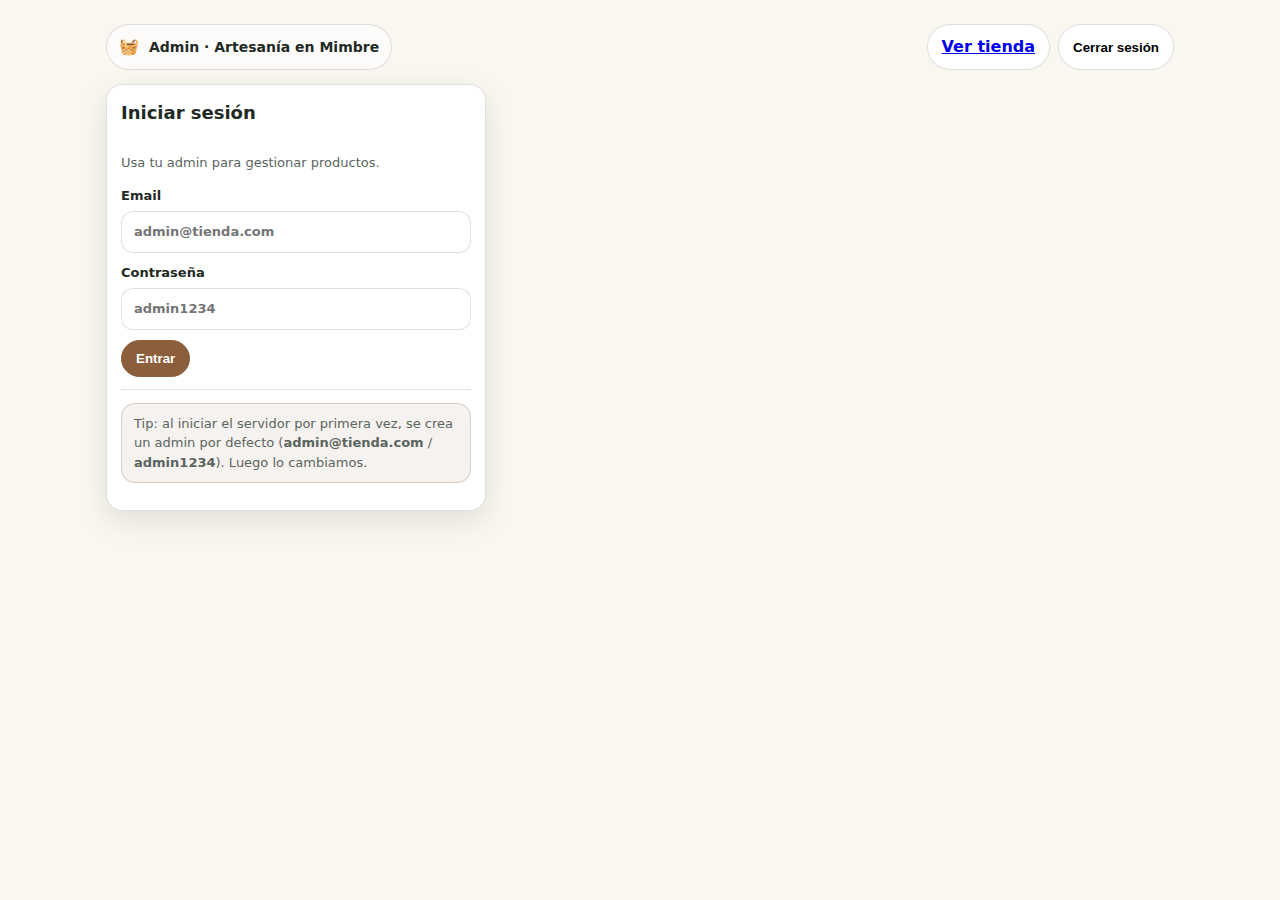
<file: admin.html>
<!doctype html>
<html lang="es">
<head>
  <meta charset="utf-8" />
  <meta name="viewport" content="width=device-width,initial-scale=1" />
  <title>Admin | Tienda de Mimbre</title>
  <style>
    :root{
      --bg:#FAF6F0;
      --card:#fff;
      --text:#1f2a24;
      --muted:#5b655f;
      --primary:#8B5E3C;
      --border:rgba(0,0,0,.12);
      --radius:16px;
      --shadow:0 10px 30px rgba(0,0,0,.10);
    }
    *{ box-sizing:border-box; }
    body{
      margin:0;
      font-family:system-ui,-apple-system,Segoe UI,Roboto,Arial;
      background:var(--bg);
      color:var(--text);
      line-height:1.5;
    }
    .container{ max-width:1100px; margin:auto; padding:24px 16px; }
    .top{
      display:flex; align-items:center; justify-content:space-between;
      gap:12px; flex-wrap:wrap;
      margin-bottom:14px;
    }
    .brand{
      display:flex; gap:10px; align-items:center;
      background:rgba(255,255,255,.7);
      border:1px solid var(--border);
      padding:10px 12px;
      border-radius:999px;
    }
    .brand b{ font-size:14px; }
    .btn{
      border:1px solid var(--border);
      background:#fff;
      border-radius:999px;
      padding:10px 14px;
      font-weight:700;
      cursor:pointer;
    }
    .btn.primary{
      background:var(--primary);
      color:#fff;
      border-color:var(--primary);
    }
    .grid{
      display:grid;
      grid-template-columns: 380px 1fr;
      gap:16px;
      align-items:start;
    }
    @media(max-width: 980px){
      .grid{ grid-template-columns:1fr; }
    }
    .card{
      background:var(--card);
      border:1px solid var(--border);
      border-radius:var(--radius);
      box-shadow:var(--shadow);
      overflow:hidden;
    }
    .card h2{
      margin:0;
      padding:14px 14px 0;
      font-size:18px;
    }
    .card .body{ padding:14px; }
    label{
      display:block;
      margin-bottom:10px;
      font-weight:700;
      font-size:13px;
    }
    input, textarea{
      width:100%;
      margin-top:6px;
      padding:10px 12px;
      border-radius:12px;
      border:1px solid var(--border);
      background:#fff;
      font:inherit;
    }
    textarea{ resize:vertical; min-height:90px; }
    .row{ display:flex; gap:10px; }
    .row > *{ flex:1; }
    .muted{ color:var(--muted); font-size:13px; }
    .list{
      display:grid;
      gap:10px;
    }
    .item{
      display:grid;
      grid-template-columns: 72px 1fr auto;
      gap:10px;
      padding:12px;
      border-radius:14px;
      border:1px solid var(--border);
      background:#fff;
      align-items:center;
    }
    .thumb{
      width:72px; height:72px; border-radius:14px;
      background:#eee center/cover no-repeat;
      border:1px solid var(--border);
    }
    .item h3{ margin:0; font-size:15px; }
    .item .meta{ font-size:13px; color:var(--muted); margin-top:3px; }
    .actions{ display:flex; gap:8px; flex-wrap:wrap; justify-content:flex-end; }
    .chip{
      display:inline-flex; align-items:center; gap:6px;
      border:1px solid var(--border);
      background:#fff;
      padding:6px 10px;
      border-radius:999px;
      font-size:12px;
      font-weight:700;
    }
    .ok{ color: #1a7f37; }
    .bad{ color: #b42318; }
    .hide{ display:none !important; }
    .divider{ height:1px; background:var(--border); margin:12px 0; }
    .hint{
      background:rgba(139,94,60,.08);
      border:1px solid rgba(139,94,60,.25);
      padding:10px 12px;
      border-radius:14px;
      font-size:13px;
      color:var(--muted);
    }
  </style>
</head>
<body>
  <div class="container">
    <div class="top">
      <div class="brand"><span aria-hidden="true">🧺</span> <b>Admin · Artesanía en Mimbre</b></div>
      <div class="actions">
        <a class="btn" href="/" target="_blank" rel="noopener">Ver tienda</a>
        <button class="btn" id="logoutBtn" type="button">Cerrar sesión</button>
      </div>
    </div>

    <div class="grid">
      <!-- LOGIN -->
      <div class="card" id="loginCard">
        <h2>Iniciar sesión</h2>
        <div class="body">
          <p class="muted">Usa tu admin para gestionar productos.</p>
          <label>
            Email
            <input id="email" type="email" placeholder="admin@tienda.com" />
          </label>
          <label>
            Contraseña
            <input id="password" type="password" placeholder="admin1234" />
          </label>
          <button class="btn primary" id="loginBtn" type="button">Entrar</button>
          <div class="divider"></div>
          <p class="hint">
            Tip: al iniciar el servidor por primera vez, se crea un admin por defecto
            (<b>admin@tienda.com</b> / <b>admin1234</b>). Luego lo cambiamos.
          </p>
          <p id="loginMsg" class="muted"></p>
        </div>
      </div>

      <!-- CRUD -->
      <div class="card hide" id="crudCard">
        <h2>Productos</h2>
        <div class="body">
          <div style="display:flex; gap:10px; flex-wrap:wrap; align-items:center; justify-content:space-between;">
            <span class="chip" id="statusChip">🔒 No autenticado</span>
            <button class="btn" id="refreshBtn" type="button">Recargar</button>
          </div>

          <div class="divider"></div>

          <h3 style="margin:0 0 10px;">Crear / Editar</h3>
          <input type="hidden" id="editId" />

          <label>
            Nombre
            <input id="pName" type="text" placeholder="Ej: Canasto de mimbre" />
          </label>

          <div class="row">
            <label>
              Precio (CLP, sin puntos)
              <input id="pPrice" type="number" inputmode="numeric" placeholder="12990" />
            </label>
            <label>
              Activo (1=Sí, 0=No)
              <input id="pActive" type="number" min="0" max="1" value="1" />
            </label>
          </div>

          <label>
            Imagen (URL o ruta local tipo image/canasto.webp)
            <input id="pImg" type="text" placeholder="image/canasto.webp" />
          </label>

          <label>
            Descripción
            <textarea id="pDesc" placeholder="Describe el producto..."></textarea>
          </label>

          <div class="actions" style="justify-content:flex-start;">
            <button class="btn primary" id="saveBtn" type="button">Guardar</button>
            <button class="btn" id="clearBtn" type="button">Limpiar</button>
          </div>

          <div class="divider"></div>

          <h3 style="margin:0 0 10px;">Listado</h3>
          <div class="list" id="list"></div>
          <p id="msg" class="muted"></p>
        </div>
      </div>
    </div>
  </div>

  <script>
    const TOKEN_KEY = "admin_token_v1";

    const $ = (q) => document.querySelector(q);
    const fmtCLP = (n) => Number(n || 0).toLocaleString("es-CL", { style:"currency", currency:"CLP" });

    const loginCard = $("#loginCard");
    const crudCard = $("#crudCard");
    const loginMsg = $("#loginMsg");
    const statusChip = $("#statusChip");

    const email = $("#email");
    const password = $("#password");
    const loginBtn = $("#loginBtn");
    const logoutBtn = $("#logoutBtn");
    const refreshBtn = $("#refreshBtn");

    const editId = $("#editId");
    const pName = $("#pName");
    const pPrice = $("#pPrice");
    const pImg = $("#pImg");
    const pDesc = $("#pDesc");
    const pActive = $("#pActive");

    const saveBtn = $("#saveBtn");
    const clearBtn = $("#clearBtn");
    const list = $("#list");
    const msg = $("#msg");

    function getToken(){
      return localStorage.getItem(TOKEN_KEY);
    }
    function setToken(t){
      localStorage.setItem(TOKEN_KEY, t);
    }
    function clearToken(){
      localStorage.removeItem(TOKEN_KEY);
    }

    function showAuthed(){
      loginCard.classList.add("hide");
      crudCard.classList.remove("hide");
      statusChip.textContent = "🟢 Autenticado";
      statusChip.classList.add("ok");
    }

    function showLogin(){
      loginCard.classList.remove("hide");
      crudCard.classList.add("hide");
      statusChip.textContent = "🔒 No autenticado";
      statusChip.classList.remove("ok");
    }

    async function api(path, opts = {}){
      const token = getToken();
      const headers = Object.assign(
        { "Content-Type":"application/json" },
        opts.headers || {}
      );

      if(token) headers.Authorization = "Bearer " + token;

      const res = await fetch(path, { ...opts, headers });
      const data = await res.json().catch(()=> ({}));
      if(!res.ok) throw new Error(data.error || "Error API");
      return data;
    }

    async function login(){
      loginMsg.textContent = "";
      try{
        const data = await api("/api/admin/login", {
          method:"POST",
          body: JSON.stringify({ email: email.value.trim(), password: password.value })
        });
        setToken(data.token);
        showAuthed();
        await loadProducts();
      }catch(e){
        loginMsg.textContent = "❌ " + e.message;
      }
    }

    function clearForm(){
      editId.value = "";
      pName.value = "";
      pPrice.value = "";
      pImg.value = "";
      pDesc.value = "";
      pActive.value = "1";
      msg.textContent = "";
    }

    function fillForm(p){
      editId.value = p.id;
      pName.value = p.name;
      pPrice.value = p.price;
      pImg.value = p.img;
      pDesc.value = p.desc;
      pActive.value = p.active;
      msg.textContent = "Editando ID " + p.id;
    }

    async function loadProducts(){
      msg.textContent = "Cargando...";
      try{
        const products = await api("/api/admin/products");
        list.innerHTML = products.map(p => `
          <div class="item">
            <div class="thumb" style="background-image:url('${p.img}')"></div>
            <div>
              <h3>${p.name}</h3>
              <div class="meta">${fmtCLP(p.price)} · ID ${p.id} · ${p.active ? "Activo" : "Inactivo"}</div>
              <div class="meta">${p.desc}</div>
            </div>
            <div class="actions">
              <button class="btn" data-edit="${p.id}">Editar</button>
              <button class="btn" data-del="${p.id}">Borrar</button>
            </div>
          </div>
        `).join("");

        msg.textContent = products.length ? "" : "No hay productos aún. Crea el primero 🙂";
        // Guardar lista para editar rápido
        window.__products = products;
      }catch(e){
        msg.textContent = "❌ " + e.message;
      }
    }

    async function save(){
      msg.textContent = "";
      const body = {
        name: pName.value.trim(),
        price: Number(pPrice.value),
        img: pImg.value.trim(),
        desc: pDesc.value.trim(),
        active: Number(pActive.value) ? 1 : 0
      };

      if(!body.name || !body.price || !body.img || !body.desc){
        msg.textContent = "❗ Completa nombre, precio, imagen y descripción";
        return;
      }

      try{
        if(editId.value){
          await api("/api/admin/products/" + editId.value, {
            method:"PUT",
            body: JSON.stringify(body)
          });
          msg.textContent = "✅ Producto actualizado";
        }else{
          await api("/api/admin/products", {
            method:"POST",
            body: JSON.stringify(body)
          });
          msg.textContent = "✅ Producto creado";
        }
        clearForm();
        await loadProducts();
      }catch(e){
        msg.textContent = "❌ " + e.message;
      }
    }

    async function del(id){
      if(!confirm("¿Borrar producto ID " + id + "?")) return;
      try{
        await api("/api/admin/products/" + id, { method:"DELETE" });
        msg.textContent = "✅ Producto borrado";
        await loadProducts();
      }catch(e){
        msg.textContent = "❌ " + e.message;
      }
    }

    // Events
    loginBtn.addEventListener("click", login);
    logoutBtn.addEventListener("click", ()=>{
      clearToken();
      clearForm();
      showLogin();
    });
    refreshBtn.addEventListener("click", loadProducts);
    saveBtn.addEventListener("click", save);
    clearBtn.addEventListener("click", clearForm);

    list.addEventListener("click", (e)=>{
      const edit = e.target.closest("[data-edit]")?.dataset.edit;
      const delId = e.target.closest("[data-del]")?.dataset.del;

      if(edit){
        const p = (window.__products || []).find(x => String(x.id) === String(edit));
        if(p) fillForm(p);
      }
      if(delId){
        del(delId);
      }
    });

    // Auto init
    (async function init(){
      const token = getToken();
      if(token){
        showAuthed();
        await loadProducts();
      }else{
        showLogin();
      }
    })();
  </script>
</body>
</html>
</file>
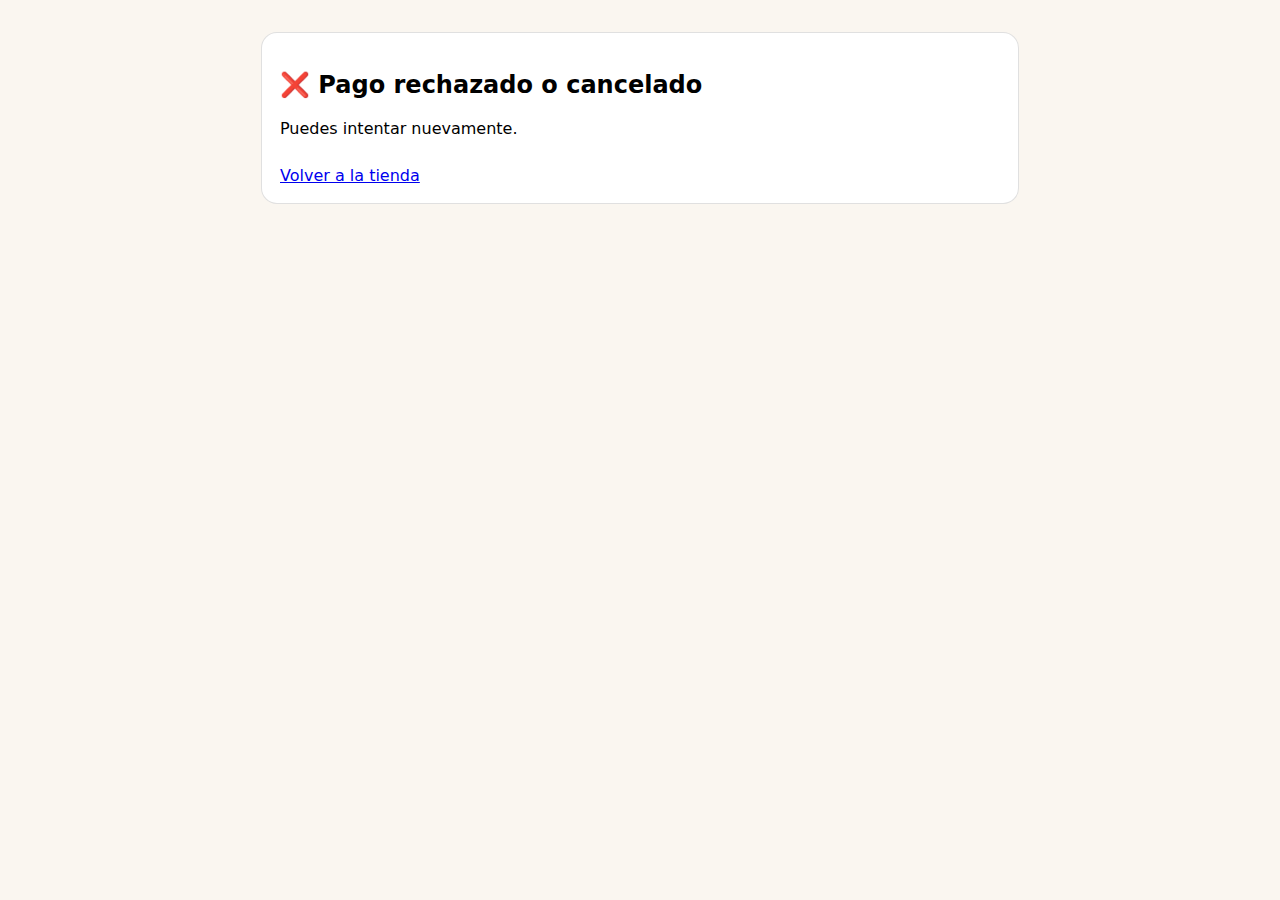
<file: resultado.html>
<!doctype html>
<html lang="es">
<head>
  <meta charset="utf-8" />
  <meta name="viewport" content="width=device-width,initial-scale=1" />
  <title>Resultado del pago</title>
  <style>
    body{font-family:system-ui;background:#FAF6F0;padding:24px}
    .box{max-width:720px;margin:auto;background:#fff;border:1px solid rgba(0,0,0,.12);
         border-radius:16px;padding:18px}
    a{display:inline-block;margin-top:12px}
  </style>
</head>
<body>
  <div class="box">
    <h2 id="title">Procesando...</h2>
    <p id="desc"></p>
    <a href="/" id="backLink">Volver a la tienda</a>
  </div>

  <script>
    // lee ?status=ok|fail
    const params = new URLSearchParams(location.search);
    const status = params.get("status");
    const orderId = params.get("orderId") || "";

    const title = document.getElementById("title");
    const desc = document.getElementById("desc");

    if(status === "ok"){
      // ✅ vaciar carrito
      localStorage.removeItem("cart_v1");

      title.textContent = "✅ Pago aprobado";
      desc.textContent = orderId ? ("Orden #" + orderId + " confirmada. Gracias por tu compra.") : "Gracias por tu compra.";
    } else {
      title.textContent = "❌ Pago rechazado o cancelado";
      desc.textContent = orderId ? ("Orden #" + orderId + ". Puedes intentar nuevamente.") : "Puedes intentar nuevamente.";
    }

    // Opcional: redirigir solo si fue ok
    if(status === "ok"){
      setTimeout(() => location.href = "/", 2000);
    }
  </script>
</body>
</html>
</file>
